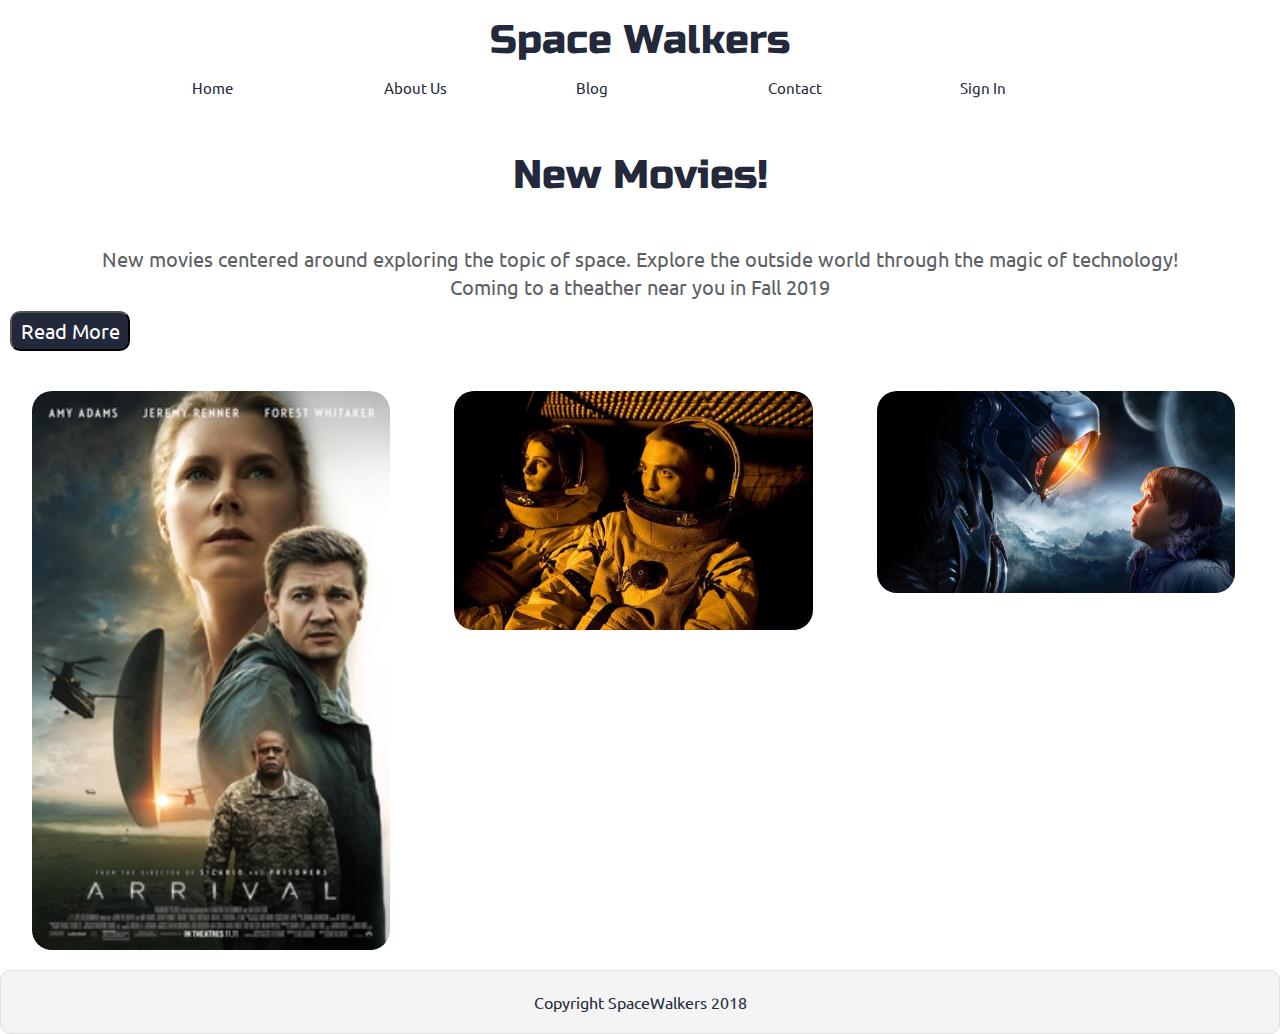
<file: blog.html>
<!doctype html>

<html lang="en">
<head>
  <meta charset="utf-8">

  <title>SpaceWalkers</title>

  <link href="https://fonts.googleapis.com/css?family=Russo+One|Ubuntu" rel="stylesheet">
  <link href="css/index.css" rel="stylesheet">


<meta name="viewport" content="width=device-width, initial-scale=1.0">


  <!--[if lt IE 9]>
    <script src="https://cdnjs.cloudflare.com/ajax/libs/html5shiv/3.7.3/html5shiv.js"></script>
  <![endif]-->
</head>

<body>
  <h1 class="logo"><a id="header" href="index.html">Space Walkers</a></h1>
 <!-- navigation code here -->
 <nav class="nav-bar">
   <a href="index.html">Home</a>
   <a href="#">About Us</a>
   <a href="blog.html">Blog</a>
   <a href="#">Contact</a>
   <a href="#">Sign In</a>
 </nav>
 <section class="home">
     <h1 class="blog-h1">New Movies!</h1>
     <p class="blog-p">New movies centered around exploring the topic of space. Explore the outside world through the magic of technology!
     </br> Coming to a theather near you in Fall 2019
     </p>

     <button class="blog-btn">Read More</button>

     <section class="space-images">
        <img src="img/Arrival_Movie_Poster.jpg" class="blast" alt="Arrival movie">
        <img src="img/high-life.jpg" class="sky" alt="High Life movie">
        <img src="img/space-movie.jpg" class="launch" alt="Some Space movie">
    </section>

 </section>
  
    <footer>
      <p>Copyright SpaceWalkers 2018</p>
    </footer>

</body>
</html>
</file>
<file: css/index.css>
/* http://meyerweb.com/eric/tools/css/reset/ 
   v2.0 | 20110126
   License: none (public domain)
*/
html,
body,
div,
span,
applet,
object,
iframe,
h1,
h2,
h3,
h4,
h5,
h6,
p,
blockquote,
pre,
a,
abbr,
acronym,
address,
big,
cite,
code,
del,
dfn,
em,
img,
ins,
kbd,
q,
s,
samp,
small,
strike,
strong,
sub,
sup,
tt,
var,
b,
u,
i,
center,
dl,
dt,
dd,
ol,
ul,
li,
fieldset,
form,
label,
legend,
table,
caption,
tbody,
tfoot,
thead,
tr,
th,
td,
article,
aside,
canvas,
details,
embed,
figure,
figcaption,
footer,
header,
hgroup,
menu,
nav,
output,
ruby,
section,
summary,
time,
mark,
audio,
video {
  margin: 0;
  padding: 0;
  border: 0;
  font-size: 100%;
  font: inherit;
  vertical-align: baseline;
}
/* HTML5 display-role reset for older browsers */
article,
aside,
details,
figcaption,
figure,
footer,
header,
hgroup,
menu,
nav,
section {
  display: block;
}
body {
  line-height: 1;
}
ol,
ul {
  list-style: none;
}
blockquote,
q {
  quotes: none;
}
blockquote:before,
blockquote:after,
q:before,
q:after {
  content: '';
  content: none;
}
table {
  border-collapse: collapse;
  border-spacing: 0;
}
* {
  box-sizing: border-box;
}
html {
  font-size: 62.5%;
}
html,
body {
  font-family: 'Ubuntu', sans-serif;
  color: #5E6164;
}
h1,
h2,
h3,
h4,
h5 {
  font-family: 'Russo One', sans-serif;
  color: #23293B;
}
h2 {
  font-size: 3.2rem;
}
h3 {
  font-size: 2.8rem;
}
p {
  font-size: 1.6rem;
  line-height: 1.4;
}
.container {
  max-width: 800px;
  width: 100%;
  margin: 0 auto;
}
nav {
  display: flex;
  align-items: center;
  justify-content: center;
}
.nav-bar a {
  text-decoration: none;
  color: #23293B;
  font-size: 15px;
  height: 30px;
  box-sizing: border-box;
  border: none;
  width: 10%;
  margin: 20px 2.5%;
  border-radius: 20px;
  height: 100%;
}
@media (max-width: 500px) {
  .nav-bar a {
    width: 70px;
  }
}
.logo {
  width: 100%;
  font-size: 40px;
  display: flex;
  align-items: center;
  justify-content: center;
  padding-top: 20px;
}
footer {
  color: #22283B;
  background: #f4f4f4;
  padding: 20px 0;
  border: 1px double #e0e0e0;
  border-radius: 10px;
  display: flex;
  justify-content: center;
  align-items: center;
}
.home .intro h2 {
  padding: 15px;
}
.home .intro p {
  padding: 0 15px;
}
@media (max-width: 500px) {
  .home .intro img {
    width: 90%;
    margin-left: 4%;
    height: auto;
  }
}
.home .space-images {
  display: flex;
  flex-wrap: wrap;
  width: 100%;
}
.home .space-images img {
  width: 28%;
  margin: 20px 2.5%;
  border-radius: 20px;
  height: 100%;
}
@media (max-width: 500px) {
  .home .space-images .blast {
    width: 90%;
  }
  .home .space-images .sky {
    display: none;
  }
  .home .space-images .launch {
    width: 90%;
    margin: 20px 2.5%;
    border-radius: 20px;
    height: auto;
  }
}
.home .visit-planets {
  padding: 15px;
}
.home .visit-planets h3 {
  margin-top: 11px;
}
.home .visit-planets p {
  margin-top: 13px;
}
.home .walk {
  margin-top: 60px;
  border-top: 1px solid #dee2e6;
  padding: 50px 60px;
  display: flex;
  justify-content: column;
}
@media (max-width: 500px) {
  .home .walk {
    width: 100%;
    flex-direction: column-reverse;
  }
}
.home .walk .walk-text {
  width: 50%;
}
@media (max-width: 500px) {
  .home .walk .walk-text {
    width: 100%;
  }
}
.home .walk .walk-text h3 {
  margin-bottom: 10px;
}
.home .walk .walk-text p {
  margin-bottom: 26px;
}
.home .walk .walk-text .btn button {
  margin: 0 10px 20px;
  font-size: 2rem;
  border-radius: 10px;
  display: flex;
  justify-content: center;
  align-items: center;
  font-family: inherit;
  background-color: #23293B;
  width: 120px;
  height: 40px;
  color: white;
}
.home .walk .walk-text .btn button button:hover {
  border: 1px solid #23293B;
  background-color: white;
  color: #23293B;
}
@media (max-width: 500px) {
  .home .walk .walk-text {
    width: 90%;
  }
}
.home .walk .walk-img {
  width: 46%;
  margin-left: 4%;
}
@media (max-width: 500px) {
  .home .walk .walk-img {
    width: 90%;
  }
}
a#header {
  text-decoration: none;
  color: #23293B;
}
.blog-h1 {
  font-size: 4rem;
  text-align: center;
  margin: 40px 0;
}
.blog-p {
  font-size: 2rem;
  text-align: center;
  padding: 10px;
}
.blog-btn {
  margin: 0 10px 20px;
  font-size: 2rem;
  border-radius: 10px;
  text-align: center;
  font-family: inherit;
  background-color: #23293B;
  width: 120px;
  height: 40px;
  color: white;
}
</file>
